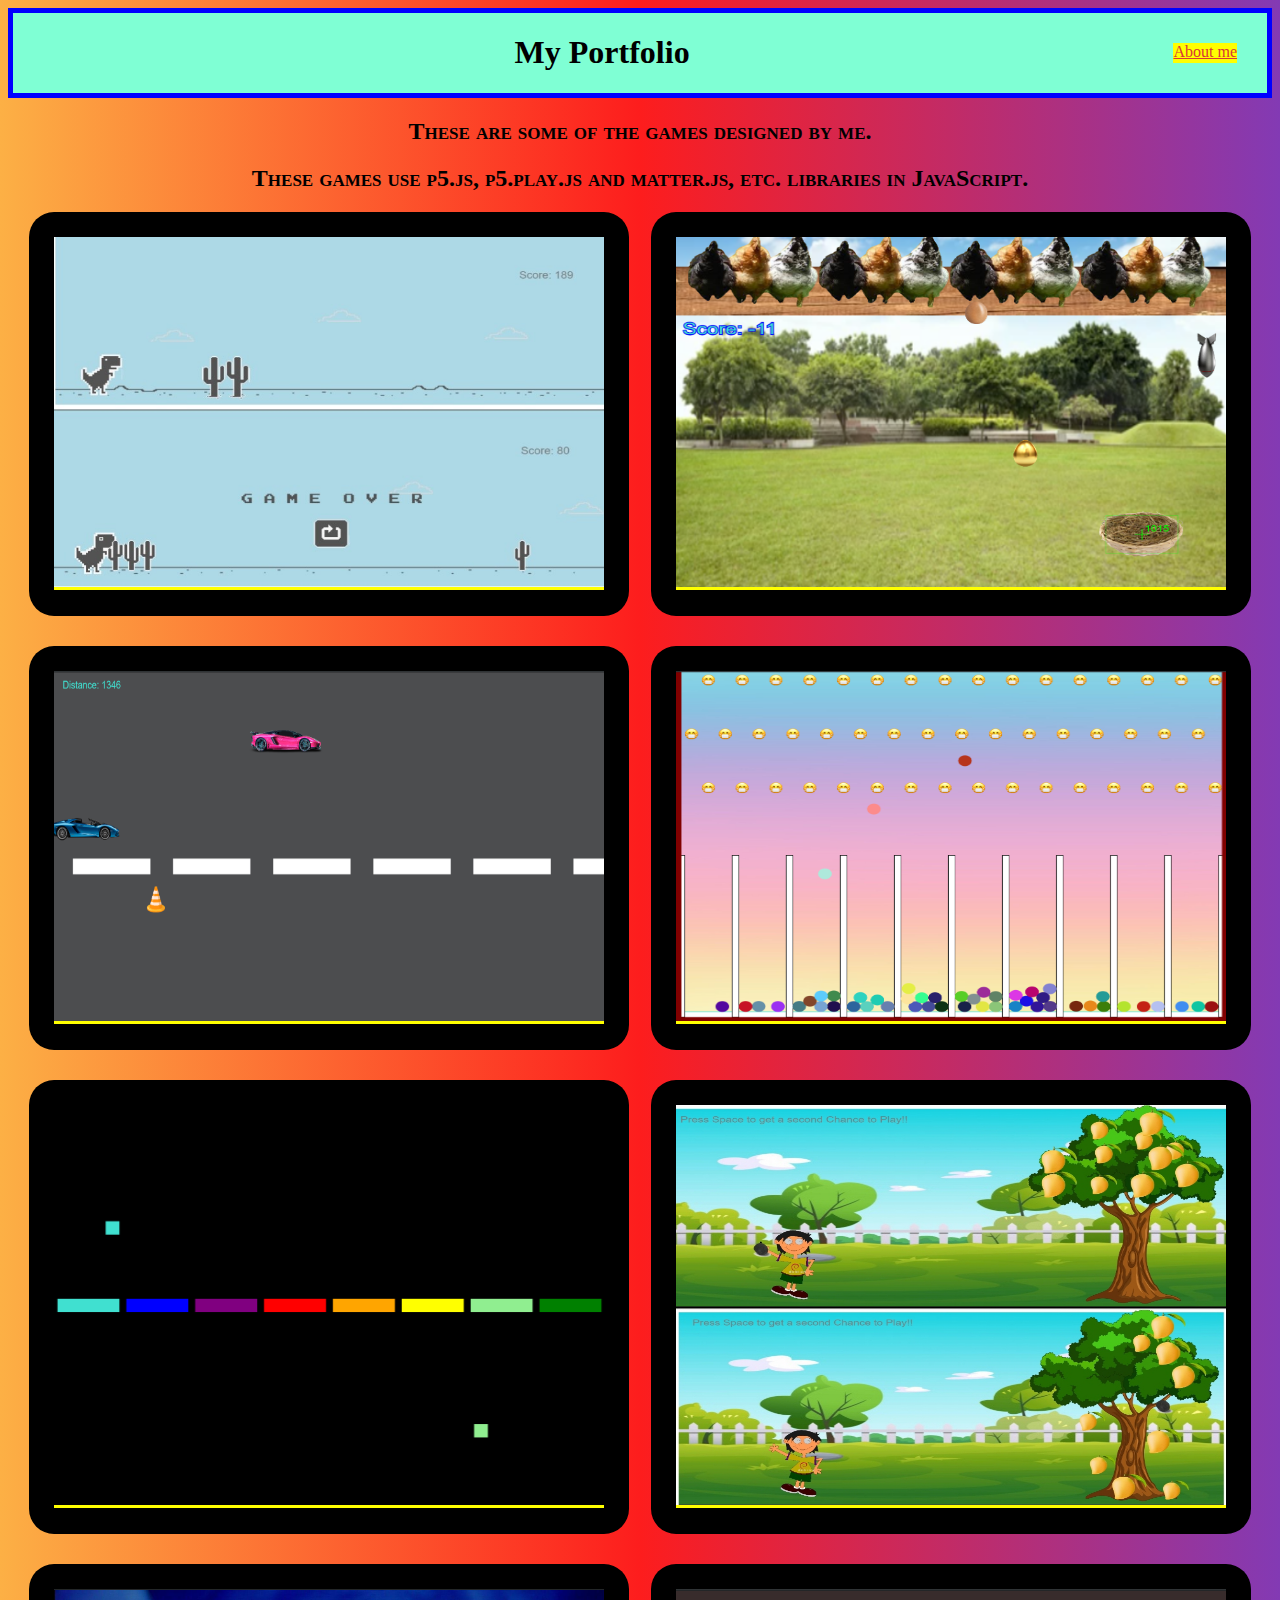
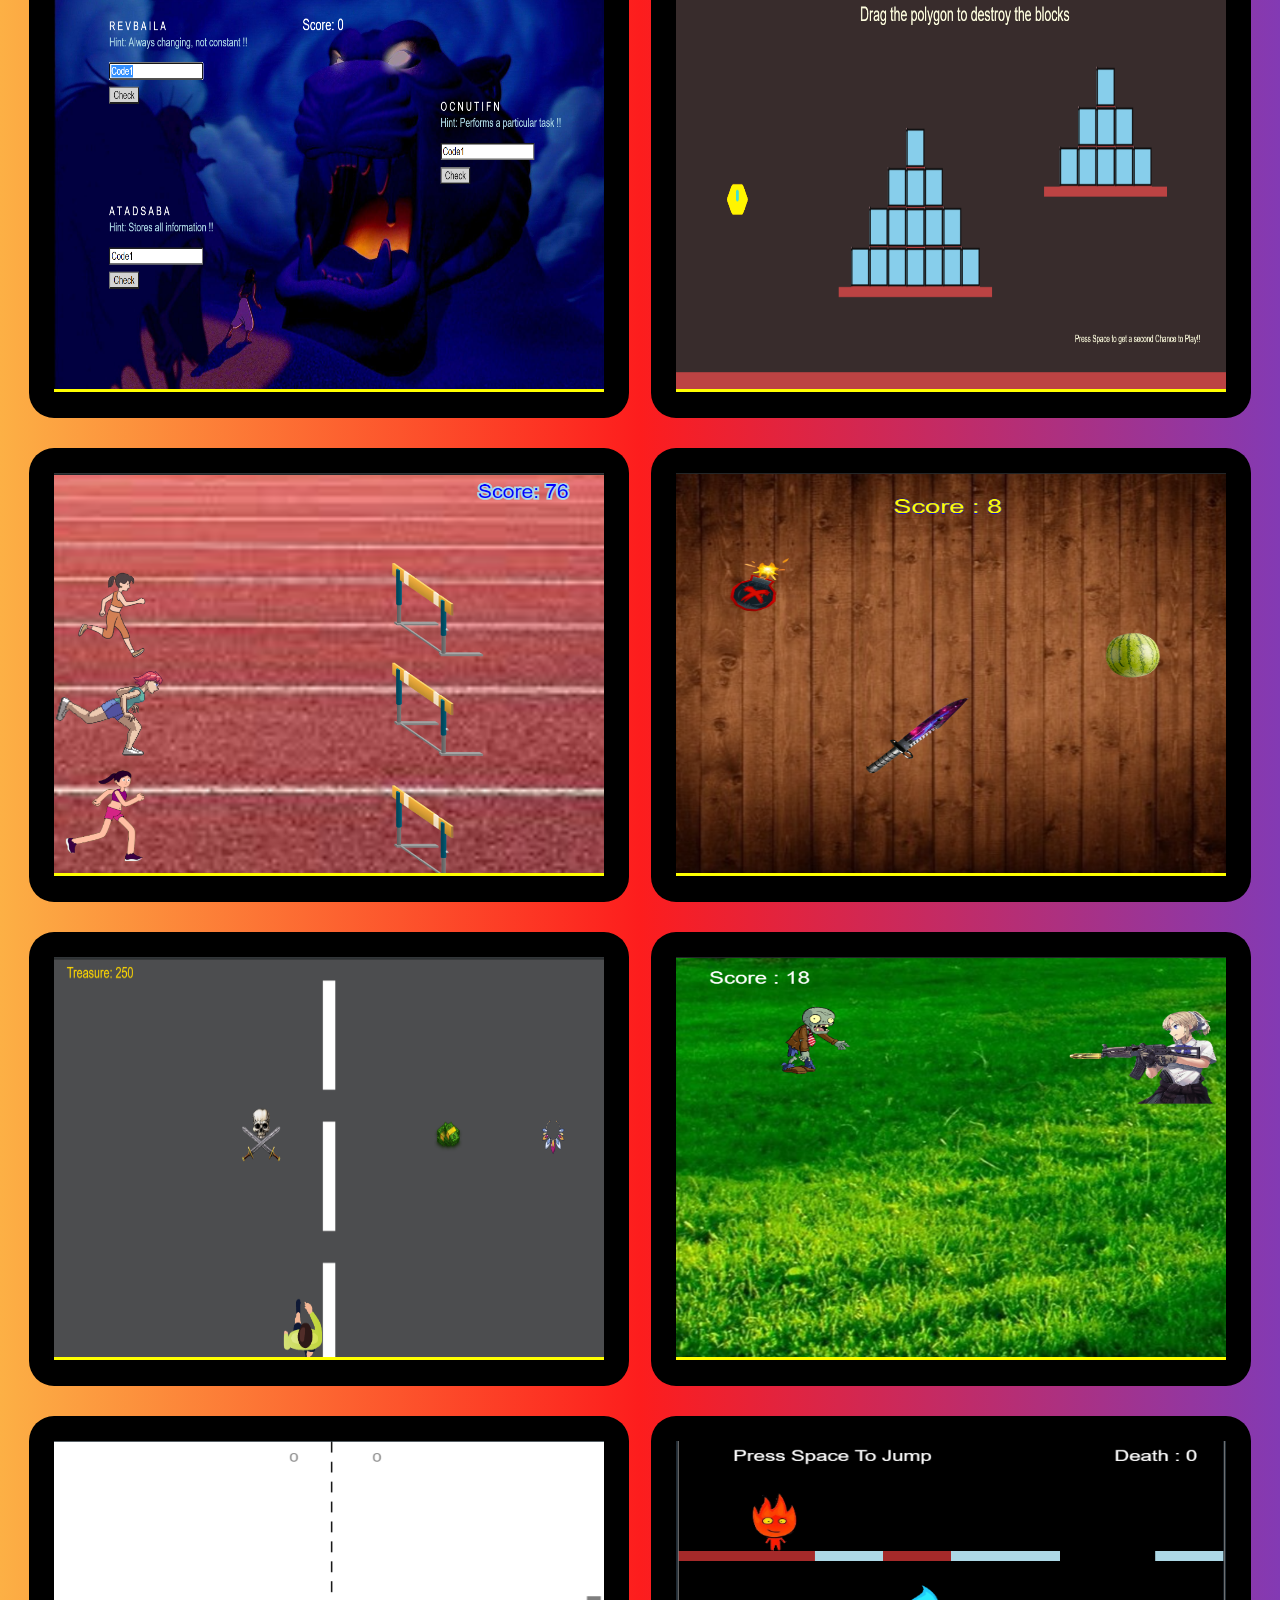
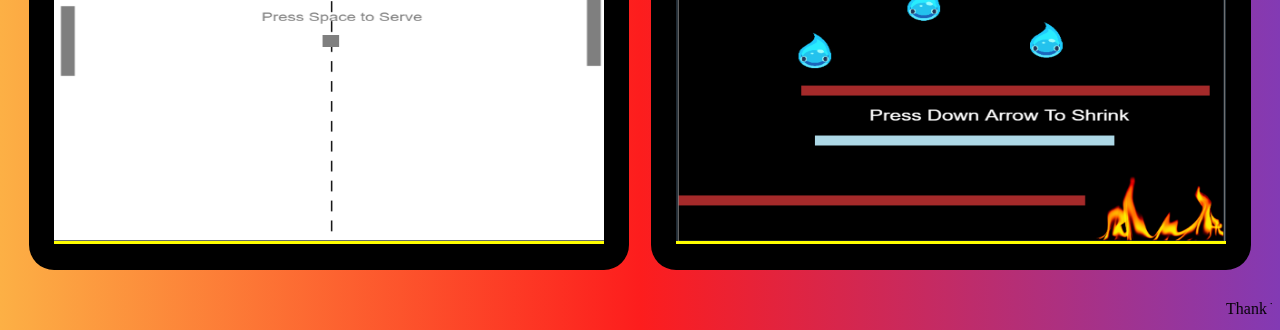
<file: index.html>
<!DOCTYPE html>
<html>
    <head>
        <title>Bianca Fernandes's Game Portfolio</title>
        <link href="style.css" rel="stylesheet" type="text/css">
    </head>

    <body>
        
        <div class="header">
            <h1>My Portfolio</h1>
            <!-- <hr> -->
            <div class="menu">
                <a href="aboutMe.html">About me</a>        
            </div>
        </div>

        <div class="something">
        <h2>These are some of the games designed by me.</h2>
        <h2>These games use p5.js, p5.play.js and matter.js, etc. libraries in JavaScript.</h2>
    </div>

        <div class="games">
            <div class= "pro">
        <a href="https://bianca-fernandes.github.io/Trex/">
            <image src = "images/trex.jpg"  height = 350px width = 550px alt = "T-rex Runner"></image></a>
            <h4>T-rex Runner</h4>
        </div>

        <div class="pro">
        <a href="https://bianca-fernandes.github.io/Egg-Catcher/">
            <image src = "images/eggCatcher.png"  height = 350px width = 550px alt = "Egg Catcher"></image></a> 
            <h4>Egg Catcher</h4>
        </div>
        
        <div class="pro">
        <a href="https://bianca-fernandes.github.io/INFINITE-RUNNER-GAME-1/">
            <image src = "images/carRacing.png"  height = 350px width = 550px alt = "Car Racing"></image></a> 
            <h4>Car Racing</h4>
        </div>

        <div class="pro">
            <a href="https://bianca-fernandes.github.io/PLINKO-GAME/">
                <image src = "images/plinko.png"  height = 350px width = 550px alt = "Plinko Game"></image></a> 
                <h4>Plinko Game</h4>
        </div>

            <div class="pro">
                <a href="https://bianca-fernandes.github.io/Jumping_Box/">
                    <image src = "images/box.png"  height = 400px width = 550px alt = "Jumping Box"></image></a> 
                    <h4>Jumping Box</h4>
            </div>
        
            <div class="pro">
                <a href="https://bianca-fernandes.github.io/PLUCKING-MANGOES/">
                    <image src = "images/mango.jpg"  height = 400px width = 550px alt = "Plucking Mango"></image></a> 
                    <h4>Plucking Mango</h4>
            </div>

            <div class="pro">
                <a href="https://bianca-fernandes.github.io/TREASURE-HUNT/">
                    <image src = "images/treasure.png"  height = 400px width = 550px alt = "Treasure Hunt"></image></a> 
                    <h4>Treasure Hunt</h4>
            </div>

            <div class="pro">
                <a href="https://bianca-fernandes.github.io/Project-30/">
                    <image src = "images/polygon.png"  height = 400px width = 550px alt = "Tower Siege"></image></a> 
                    <h4>Tower Siege</h4>
            </div>

            <div class="pro">
                <a href="https://editor.p5js.org/Bianca_Fernandes/present/qhNcnF-Lu">
                    <image src = "images/run.png"  height = 400px width = 550px alt = "Infinite Runner Game"></image></a> 
                    <h4>Infinite Runner Game</h4>
            </div>

            <div class="pro">
                <a href="https://editor.p5js.org/Bianca_Fernandes/present/0-kY-8_3Y">
                    <image src = "images/fruit.png"  height = 400px width = 550px alt = "Fruit Ninja"></image></a> 
                    <h4>Fruit Ninja</h4>
            </div>

            <div class="pro">
                <a href="https://editor.p5js.org/Bianca_Fernandes/present/mWqCOV-x8">
                    <image src = "images/runner.png"  height = 400px width = 550px alt = "Collecting Treasure"></image></a> 
                    <h4>Collecting Treasure</h4>
            </div>

            <div class="pro">
                <a href="https://editor.p5js.org/Bianca_Fernandes/present/y5CKpECql">
                    <image src = "images/zombie.png"  height = 400px width = 550px alt = "Zombie Slayer"></image></a> 
                    <h4>Zombie Slayer</h4>
                </div>
            
                <div class="pro">
                    <a href="https://studio.code.org/projects/gamelab/5cUEDcfu9CtCZtd_TZ0QNlPTxlEjlsWU6lJSIhOuU7Y">
                        <image src = "images/pong.png"  height = 400px width = 550px alt = "Pong Game"></image></a> 
                        <h4>Pong Game</h4>
                </div>
                <div class="pro">
                    <a href="https://studio.code.org/projects/gamelab/KJjJ7WUvRi199zkHN_U79ac53zxgLKx4KnwXdti6Uew">
                        <image src = "images/fire.png"  height = 400px width = 550px alt = "Fireboy"></image></a> 
                        <h4>Fireboy</h4>
                </div>
            </div>
        <marquee colour="white" loop="-1" scrollamount="5">Thank You!!</marquee>
    </body>
</html>
</file>
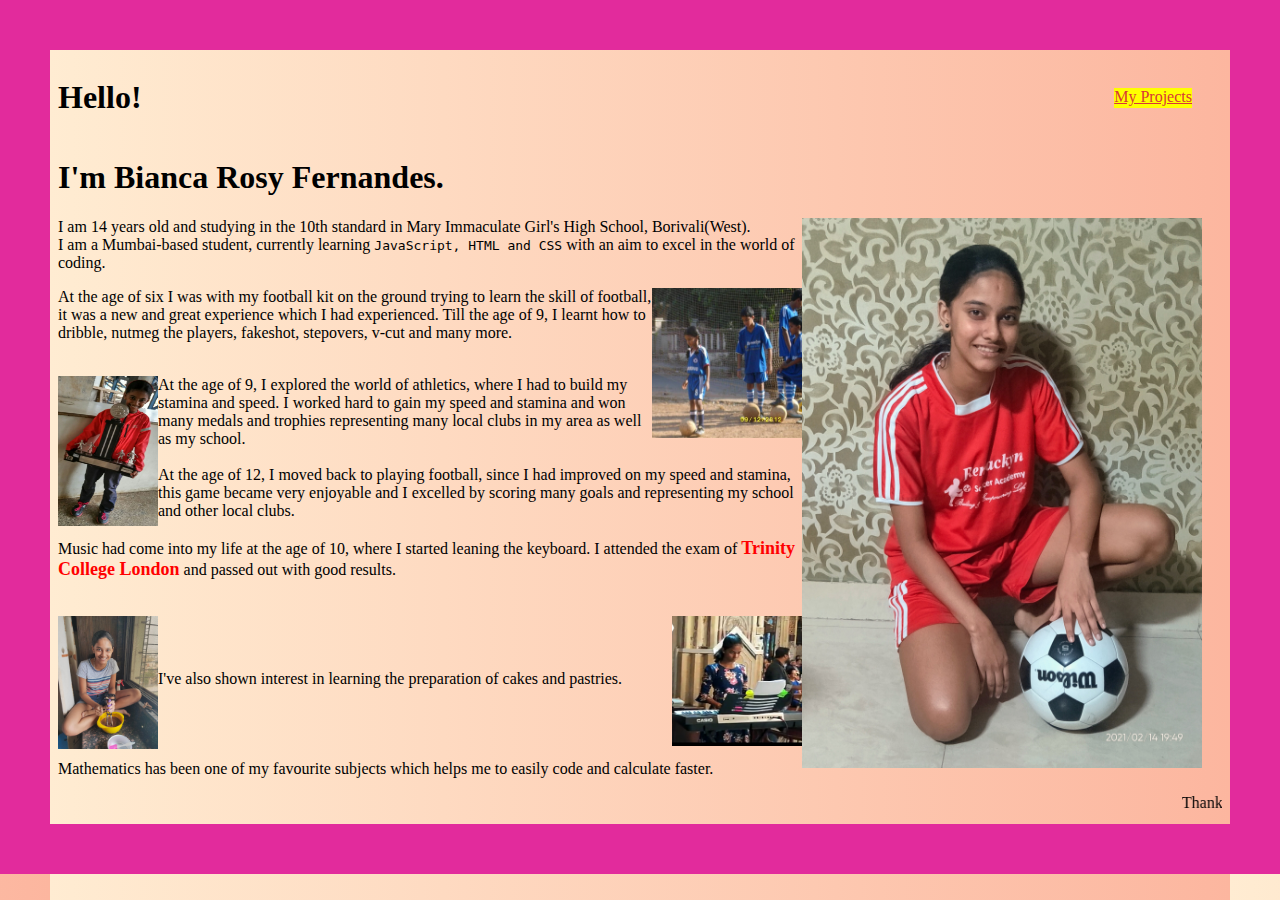
<file: aboutMe.html>
<!DOCTYPE html>
<html>
    <head>
    <title>About Me</title>
    <link href="style2.css" rel="stylesheet" type="text/css">
</head>
    <body>
        
        <div class="head">
        <h1><b>Hello!</b> <br></h1>
        <div class="menus">
            <a href="index.html">My Projects</a>
            </div>
        </div>
        <h1><b>I'm Bianca Rosy Fernandes.</b></h1>
        
        <div class = "left">
            <image src="images/me.jpg" height = 550px width= 400px></image>
        </div>
            <p> I am 14 years old and studying in the 10th standard in Mary Immaculate Girl's High School, Borivali(West).<br>
                 I am a Mumbai-based student, currently learning <code>JavaScript, HTML and CSS</code> with an aim to excel in the world of coding.
                 <div class = foot><image src = "images/foot.jpg" height = 150px width = 150px></image></div>

                <p>At the age of six I was with my football kit on the ground trying to learn the skill of football, it was a new and great experience which I had experienced. Till the age of 9, I learnt how to dribble, nutmeg the players, fakeshot, stepovers, v-cut and many more.<br><br>
                   
                    <div class="running"><image src = "images/me3.jpg" height = 150px width = 100px></image></div>
                     At the age of 9, I explored the world of athletics, where I had to build my stamina and speed. I worked hard to gain my speed and stamina and won many medals and trophies representing many local clubs in my area as well as my school.<br><br>
                
                At the age of 12, I moved back to playing football, since I had improved on my speed and stamina, this game became very enjoyable and I excelled by scoring many goals and representing my school and other local clubs.<br><br>
<div class = "College">
                Music had come into my life at the age of 10, where I started leaning the keyboard. I attended the exam of <b>Trinity College London</b> and passed out with good results.</div><br><br>
                <div class="piano"> <image src="images/me4.png" width = 130px height = 130px></image></div>
                <div class="cake"><image src="images/me2.jpg" width= 100px></image>
    </image></div><br><br><br>
                I've also shown interest in learning the preparation of cakes and pastries. <br><br><br><br><br>
    Mathematics has been one of my favourite subjects which helps me to easily code and calculate faster.</p>
            
    <marquee colour="white" loop="-1" scrollamount="5">Thank You!!</marquee>

    </body>
</html>
</file>
<file: style.css>
body{
    background: linear-gradient(90deg, rgba(252,176,69,1) 0%,  rgba(253,29,29,1) 50%, rgba(131,58,180,1) 100%);
    /* background: linear-gradient(90deg, rgba(63,94,251,1) 0%, rgba(252,70,107,1) 100%); */
}

.header{
    background-color: aquamarine;
    display: flex;
    justify-content: space-between;
    border: solid blue 5px;
}

h1{
    margin-left: 40%; 
}

.something{
    font-variant: small-caps;
    text-align: center;
}
.games{
    display: flex;
    flex-wrap: wrap;
    justify-content: space-evenly;
    border-radius: 20px;
    /* background-color: black; */
    font-family: fantasy;
}

.games h4{
    color:white;
    font-size: 20px;
    font-family:'Arial Narrow Bold';
    text-align: center;
}

.pro{
    background-color: black;  
    margin-bottom: 30px;
    position: relative;
    border-radius: 25px;
    border: 10px solid transparent;
    padding: 15px;
 } 
 
.menu{
    display: flex;
    justify-self: flex end;
}

.menu a{
    margin: 30px;
}
 
a:visited{
    color: rgb(116, 2, 116);
    background-color: cyan;
}

a:link{
    color: rgb(216, 55, 55);
    background-color: yellow;
}

a:hover {
    color: rgb(226, 43, 156);
    text-decoration: underline;
    background-color: lightgreen;
}


a:active {
    color: blue;
  }

.pro h4{
    position: absolute;
    top: 50%;
    left: 50%;
    transform: translate(-50%, -50%);
    opacity: 0;
    font-size: large;
    color: white;
} 

.pro:hover h4{
    opacity: 1;
}

.pro:hover img{
    opacity: 0.4;
}

.games image{
    border: 10px solid black;
    border-radius: 25px;
}
</file>
<file: style2.css>
body{
    /* text-align: right; */
    background-image: linear-gradient(to right, #ffecd2 0%, #fcb69f 100%);
}

.head{
    /* background-color: aquamarine; */
    display: flex;
    justify-content: space-between;
    /* border: solid blue 5px; */
}



.menus{
    display: flex;
    justify-self: flex end;
    /* border: solid blueviolet; */
    /* background-color: black; */
    /* font-size: 20px; */
    /* font-family: fantasy; */
    /* font-weight: 400; */
    color: white; 
}

.menus a{
    margin: 30px;
}

a:visited{
    color: rgb(116, 2, 116);
    background-color: #ffecd2;
}

a:link{
    color: rgb(216, 55, 55);
    background-color: yellow;
}

a:hover {
    color: rgb(226, 43, 156);
    text-decoration: underline;
    background-color: lightgreen;
}

a:hover {
    text-decoration: underline;
}

h1{
    font-family:fantasy;
}

.me{
    text-align: right;
}

.left {
    float: right;
    padding: 0 20px 20px 0;
    
}

h2{
    border: blueviolet;
}

html{
    border: solid rgb(226, 43, 156) 50px;
}

.College b{
    color: rgb(255, 0, 0);
    font-size: large;
}

.piano{
    float:right
}

.cake{
    float: left;
}

.cake2{
    float: right;
}

.foot{
    float: right;
    /* text-align:right; */
}

.running{
    float:left;
}

/* p{
    text-shadow: -1px 2px rgba(128, 128, 128, 0.5);
    background: -webkit-linear-gradient(rgba(245, 245, 245, 0), #1e2425);
    background-clip: text;
    -webkit-text-fill-color: transparent;
    } */
/* p{
    /* font-size: 72px; */
  /* background: -webkit-linear-gradient(rgb(238, 238, 238), rgb(51, 51, 51));
  -webkit-background-clip: text;
  -webkit-text-fill-color: transparent; */
/* } */
</file>
